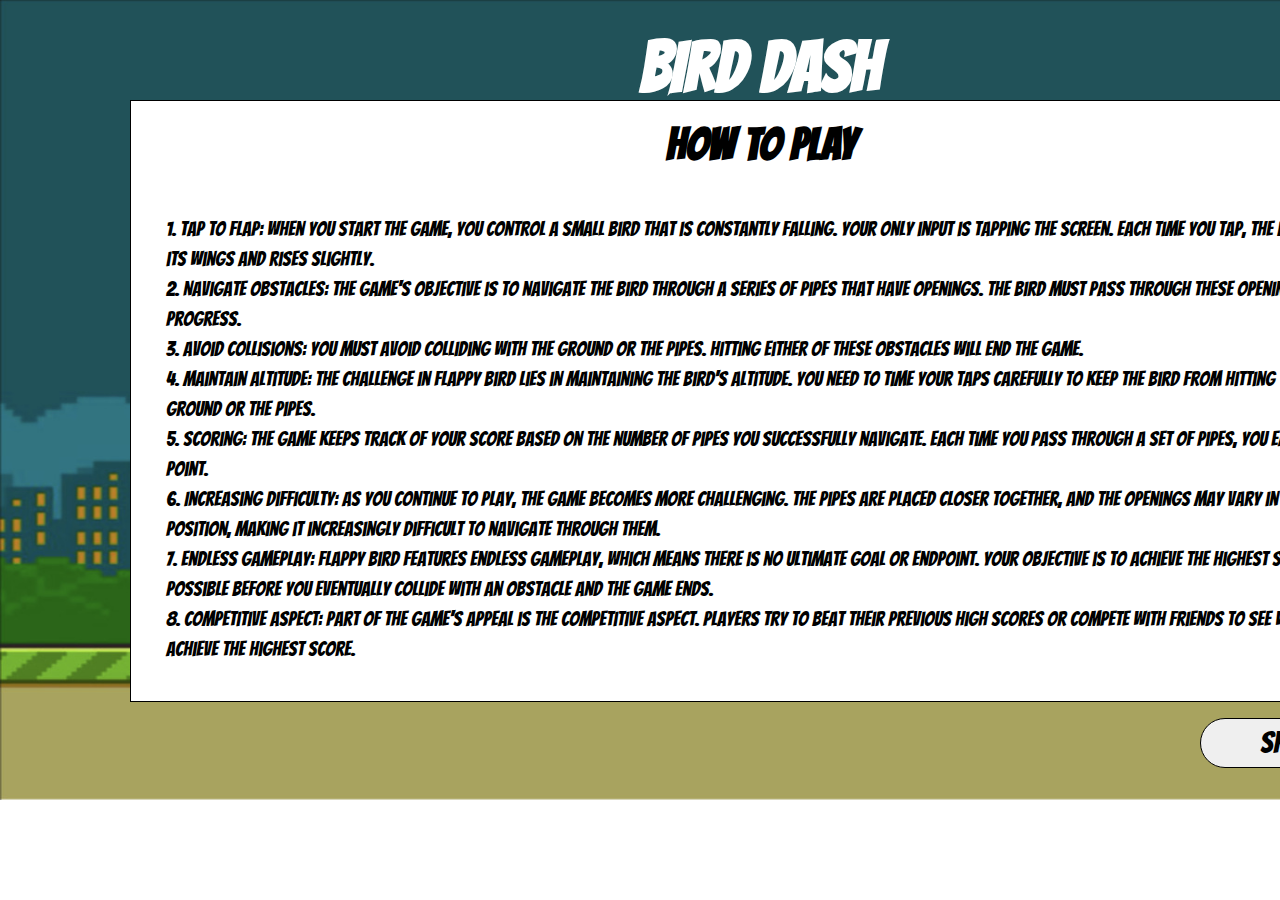
<file: index.html>
<!DOCTYPE html>
<html>
    <head>
        <meta charset="UTF-8">
        <meta name="viewport" content="width=device-width, initial-scale=1.0">
        <title>Bird Dash</title>
        <link rel="stylesheet" href="./BirdDashScreen1/styles.css">
        <link href="https://fonts.googleapis.com/css?family=Bangers" rel="stylesheet"> 
    </head>
    <body>
        <canvas id="board"></canvas>
        <div id="Heading"><h1 style="font-family: 'Bangers', cursive;">BIRD DASH</h1></div>
        <div id="instructions">
            <h1 style="font-family: 'Bangers', cursive; font-size: 45px; ">HOW TO PLAY</h1>
            <p style="font-family: 'Bangers', cursive;">
                1. Tap to Flap: When you start the game, you control a small bird that is constantly falling. Your only input is tapping the screen. Each time you tap, the bird flaps its wings and rises slightly.<br>
                2. Navigate Obstacles: The game's objective is to navigate the bird through a series of pipes that have openings. The bird must pass through these openings to progress.<br>
                3. Avoid Collisions: You must avoid colliding with the ground or the pipes. Hitting either of these obstacles will end the game.<br>
                4. Maintain Altitude: The challenge in Flappy Bird lies in maintaining the bird's altitude. You need to time your taps carefully to keep the bird from hitting the ground or the pipes.<br>
                5. Scoring: The game keeps track of your score based on the number of pipes you successfully navigate. Each time you pass through a set of pipes, you earn one point.<br>
                6. Increasing Difficulty: As you continue to play, the game becomes more challenging. The pipes are placed closer together, and the openings may vary in size and position, making it increasingly difficult to navigate through them.<br>
                7. Endless Gameplay: Flappy Bird features endless gameplay, which means there is no ultimate goal or endpoint. Your objective is to achieve the highest score possible before you eventually collide with an obstacle and the game ends.<br>
                8. Competitive Aspect: Part of the game's appeal is the competitive aspect. Players try to beat their previous high scores or compete with friends to see who can achieve the highest score.
            </p>
        </div>
        <div class="skipcontainer">
            <button id="skipButton" style="font-family: 'Bangers', cursive;">SKIP →</button>
        </div>
        <script src="./BirdDashScreen1/script.js"></script>
    </body>
</html>
</file>
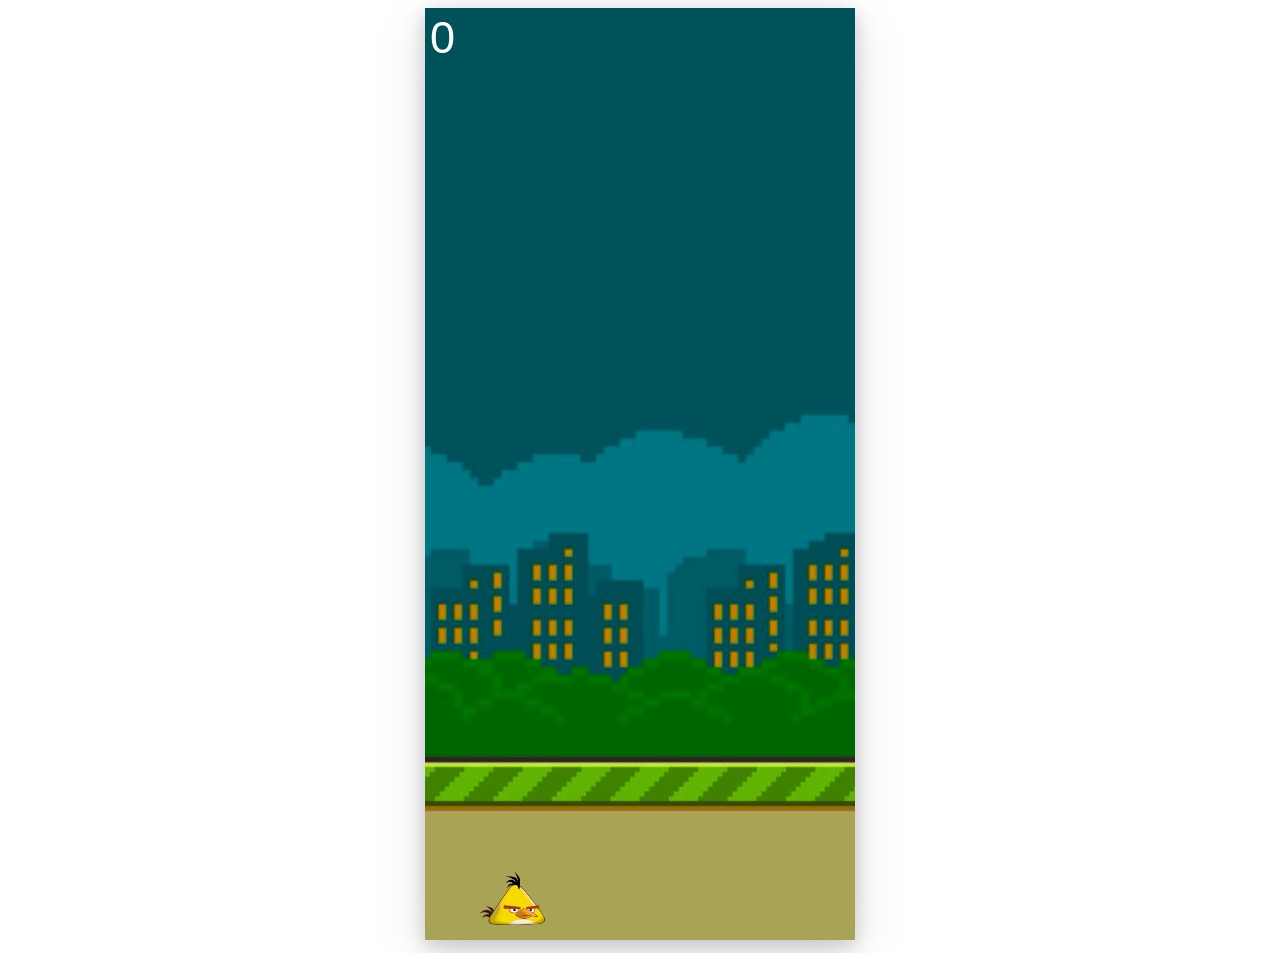
<file: Bird Dash Screen3/index.html>
<!DOCTYPE html>
<html>
    <head>
        <meta charset="UTF-8">
        <meta name="viewport", content="width=device-width, initial-scale=1.0">
        <title>Flappy Bird</title>
        <link rel="stylesheet" href="flappybird.css">
        <script src="flappybird.js"></script>
    </head>
    <body>
        <div id="window"></div>
        <canvas id="board"></canvas>
        <audio id="backgroundMusic" loop>
            <source src="BGM.mp3" type="audio/mp3">
            Your browser does not support the audio tag.
        </audio>
        
    </body>
</html>
</file>
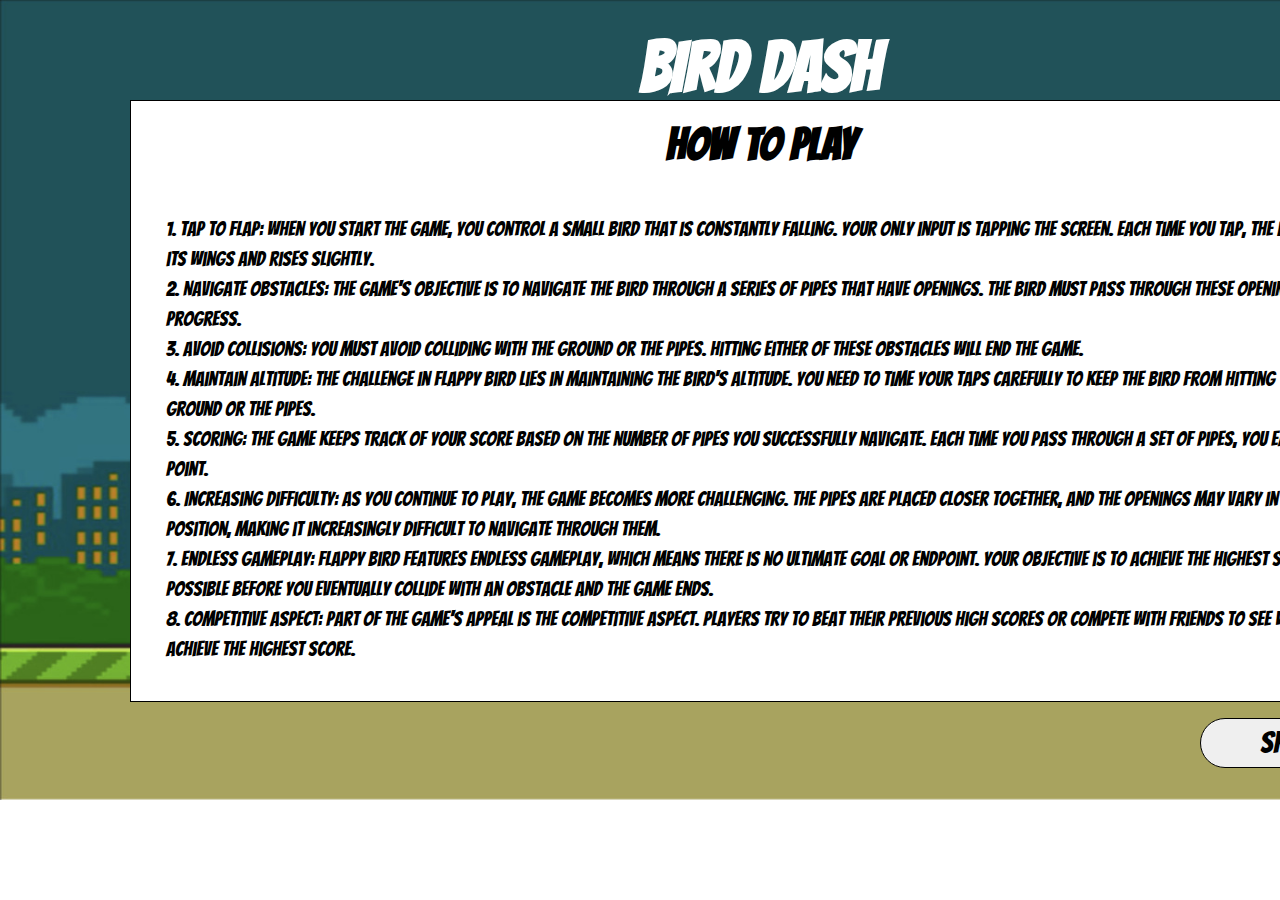
<file: BirdDashScreen1/index.html>
<!DOCTYPE html>
<html>
    <head>
        <meta charset="UTF-8">
        <meta name="viewport" content="width=device-width, initial-scale=1.0">
        <title>Bird Dash</title>
        <link rel="stylesheet" href="./styles.css">
        <link href="https://fonts.googleapis.com/css?family=Bangers" rel="stylesheet"> 
    </head>
    <body>
        <canvas id="board"></canvas>
        <div id="Heading"><h1 style="font-family: 'Bangers', cursive;">BIRD DASH</h1></div>
        <div id="instructions">
            <h1 style="font-family: 'Bangers', cursive; font-size: 45px; ">HOW TO PLAY</h1>
            <p style="font-family: 'Bangers', cursive;">
                1. Tap to Flap: When you start the game, you control a small bird that is constantly falling. Your only input is tapping the screen. Each time you tap, the bird flaps its wings and rises slightly.<br>
                2. Navigate Obstacles: The game's objective is to navigate the bird through a series of pipes that have openings. The bird must pass through these openings to progress.<br>
                3. Avoid Collisions: You must avoid colliding with the ground or the pipes. Hitting either of these obstacles will end the game.<br>
                4. Maintain Altitude: The challenge in Flappy Bird lies in maintaining the bird's altitude. You need to time your taps carefully to keep the bird from hitting the ground or the pipes.<br>
                5. Scoring: The game keeps track of your score based on the number of pipes you successfully navigate. Each time you pass through a set of pipes, you earn one point.<br>
                6. Increasing Difficulty: As you continue to play, the game becomes more challenging. The pipes are placed closer together, and the openings may vary in size and position, making it increasingly difficult to navigate through them.<br>
                7. Endless Gameplay: Flappy Bird features endless gameplay, which means there is no ultimate goal or endpoint. Your objective is to achieve the highest score possible before you eventually collide with an obstacle and the game ends.<br>
                8. Competitive Aspect: Part of the game's appeal is the competitive aspect. Players try to beat their previous high scores or compete with friends to see who can achieve the highest score.
            </p>
        </div>
        <div class="skipcontainer">
            <button id="skipButton" style="font-family: 'Bangers', cursive;">SKIP →</button>
        </div>
        <script src="./script.js "></script>
    </body>
</html>
<script src=""></script>
</file>
<file: BirdDashScreen1/styles.css>
* {
    margin: 0;
    padding: 0;
}

body {
    font-family: 'Bangers', cursive;
    text-align: center;
    overflow-x: hidden;
    overflow-y: hidden;
}

#board {
    background-image: url("./BIrdDashBG1.jpg");
    background-size: 100% 100%;
    height: 800px;
    width: 1550px;
}

#instructions {
    border: 1px solid black;
    background-color: white;
    height: 600px;
    width: 1260px;
    position: absolute;
    top: 100px;
    left: 130px;
    overflow: auto;
}

#instructions h1, #instructions p {
    font-size: 16px;
    line-height: 1.5;
    margin: 10px;
}

.skipcontainer {
    position: absolute;
    top: 718px;
    left: 1200px;
}

.skipcontainer button {
    border: 1px solid black;
    border-radius: 60px;
    height: 50px;
    width: 200px;
    font-family: 'Bangers', cursive;
    font-size: 30px ;
}

#instructions p {
    font-size: 20px;
    text-align: left;
    padding: 25px;
}
#Heading{
    position: absolute;
    top: 30px;
    left: 640px;
}
#Heading h1{
    font-size: 70px;
    color: white;
    
}
</file>
<file: Bird Dash Screen3/flappybird.css>
body {
    font-family:'Courier New', Courier, monospace;
    text-align: center;
    overflow-x: hidden;
    overflow-y: hidden;
    position: relative;
    background-image: url("https://wallpapercave.com/wp/wp2635955.jpg");
}

#board {
    /* background-color: skyblue; */
    background-image: url("./birddashbg.png");
    box-shadow: rgba(17, 17, 26, 0.1) 0px 4px 16px, rgba(17, 17, 26, 0.1) 0px 8px 24px, rgba(17, 17, 26, 0.1) 0px 16px 56px;
/* #window{
    background-image: url("./windowim");
    background-size: 100% 100%;
    position: absolute;
    width: 1240px;
    height: 800px;
    
} */
</file>
